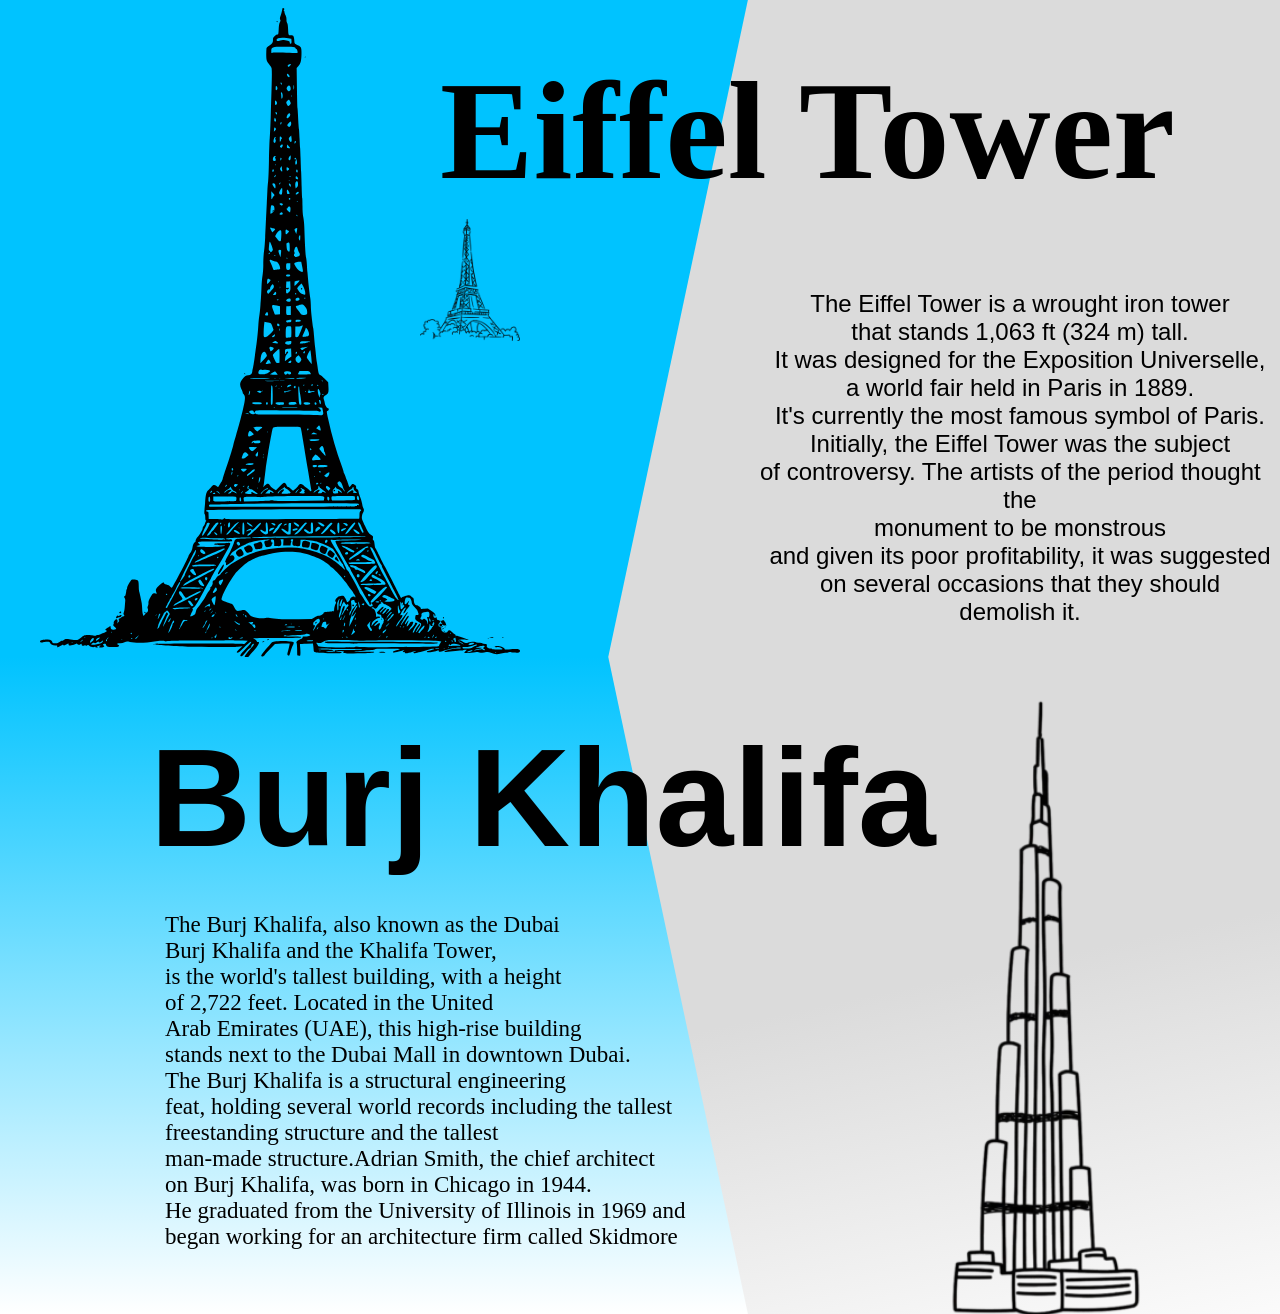
<file: index.html>
<!DOCTYPE html>
<html lang="en" dir="ltr">

<head>

    <link rel="stylesheet" href="contry.css">

</head>

<body>

    <!-- eiffel tower section -->

    <div class="container-eiffel">

        <div class="for-img">
            <img src="images/Simple_Eiffel_Tower.svg" width="480px">
        </div>

        <h1>Eiffel Tower
            <img src="images/800px_COLOURBOX8157700_prev_ui.png" width="100px">
        </h1>
        <p>
            The Eiffel Tower is a wrought iron tower <br> that stands 1,063 ft (324 m) tall. <br> It was designed for
            the
            Exposition Universelle, <br> a world fair held in Paris in 1889. <br> It's currently the most famous symbol
            of Paris. <br> Initially, the Eiffel Tower was the subject <br> of controversy. The artists of the period
            thought the <br> monument to be monstrous <br> and given its poor profitability, it was suggested <br> on
            several occasions that they should <br> demolish it.
        </p>
        <div class="child-txt"></div>
    </div>


    <!-- burj khalifa section -->

    <div class="container-b-khalifa">

        <div class="child-txt-b-khalifa"></div>

        <h1>Burj Khalifa
            <!-- <img src="images/burj-kh1.png" width="50px"> -->
        </h1>
        <p>
            The Burj Khalifa, also known as the Dubai <br> Burj Khalifa and the Khalifa Tower, <br> is the world's
            tallest building, with a height <br> of 2,722 feet. Located in the United <br> Arab Emirates (UAE), this
            high-rise building <br> stands next to the Dubai Mall in downtown Dubai. <br> The Burj Khalifa is a
            structural engineering <br> feat, holding several world records including the tallest <br> freestanding
            structure and the tallest <br> man-made structure.Adrian Smith, the chief architect <br> on Burj Khalifa,
            was born in Chicago in 1944. <br> He graduated from the University of Illinois in 1969 and <br> began
            working for an architecture firm called Skidmore
        </p>

        <div class="for-img-b-khalifa">
            <img src="images/burj-kh9.png" width="420px">
        </div>

    </div>





</body>

</html>
</file>
<file: contry.css>
* {
  padding: 0;
  margin: 0;
  box-sizing: border-box;
}

body {
  font-family: "Times New Roman", Times, serif "Lucida Grande", "Lucida Sans",
    Arial, sans-serif;
}



/*  eiffel tower section */

.container-eiffel {
  width: 100%;
  height: 657px;
  overflow: hidden;
  background-color: rgb(0, 195, 255);
  position: relative;
}

.container-eiffel .for-img {
  display: inline-block;
  width: 690px;
  height: inherit;
  position: absolute;
  left: 0;
}

.container-eiffel .for-img img {
  transform: translate(40px, 8px);
}

.container-eiffel h1 {
  color: rgb(0, 0, 0);
  font-size: 140px;
  position: absolute;
  left: 440px;
  top: 50px;
  z-index: 3;
}

.container-eiffel h1 img {
  transform: translate(-20px, 2px);
}

.container-eiffel p {
  color: rgb(0, 0, 0);
  font-size: 24px;
  position: absolute;
  left: 760px;
  top: 290px;
  z-index: 3;
  text-align-last: center;
  font-family: "Franklin Gothic Medium", "Arial Narrow", Arial, sans-serif;
}

.container-eiffel .child-txt {
  display: inline-block;
  width: 660px;
  height: 900px;
  position: absolute;
  right: -70px;
  bottom: -100px;
  transform: rotate(12deg);
  background-color: rgb(219, 219, 219);
}


/* burj khalifa section */

.container-b-khalifa{
  width: 100%;
  height: 657px;
  overflow: hidden;
  background-image:linear-gradient(180deg, rgb(0 195 255), white);
  position: relative;
}

.container-b-khalifa .child-txt-b-khalifa{
  display: inline-block;
  width: 676px;
  height: inherit;
  position: absolute;
  top: 0;
}

.container-b-khalifa h1{
  color: black;
  font-size: 140px;
  position: absolute;
  top: 60px;
  left: 150px;
  z-index: 5;
  font-family: 'Gill Sans', 'Gill Sans MT', Calibri, 'Trebuchet MS', sans-serif;
}

.container-b-khalifa p{
  color: black;
  font-size: 23px;
  position: absolute;
  top: 255px;
  left: 165px;
  font-family:'Times New Roman', Times, serif;

}

.container-b-khalifa .for-img-b-khalifa{
  display: inline-block;
  width: 670px;
  height: 900px;
  position: absolute;
  right: -71px;
  bottom: -100px;
  transform: rotate(-12deg);
  background-image:linear-gradient(180deg, rgb(219, 219, 219), rgb(219, 219, 219) , white);
  /* background-image: url(images/burj-kh7.jpg);
  background-size: cover;
  background-position: top;
  background-repeat: no-repeat; */
}

.for-img-b-khalifa img{
  position: absolute;
  top: 127px;
  left: 145px;
  transform: rotate(12deg);
}
</file>
